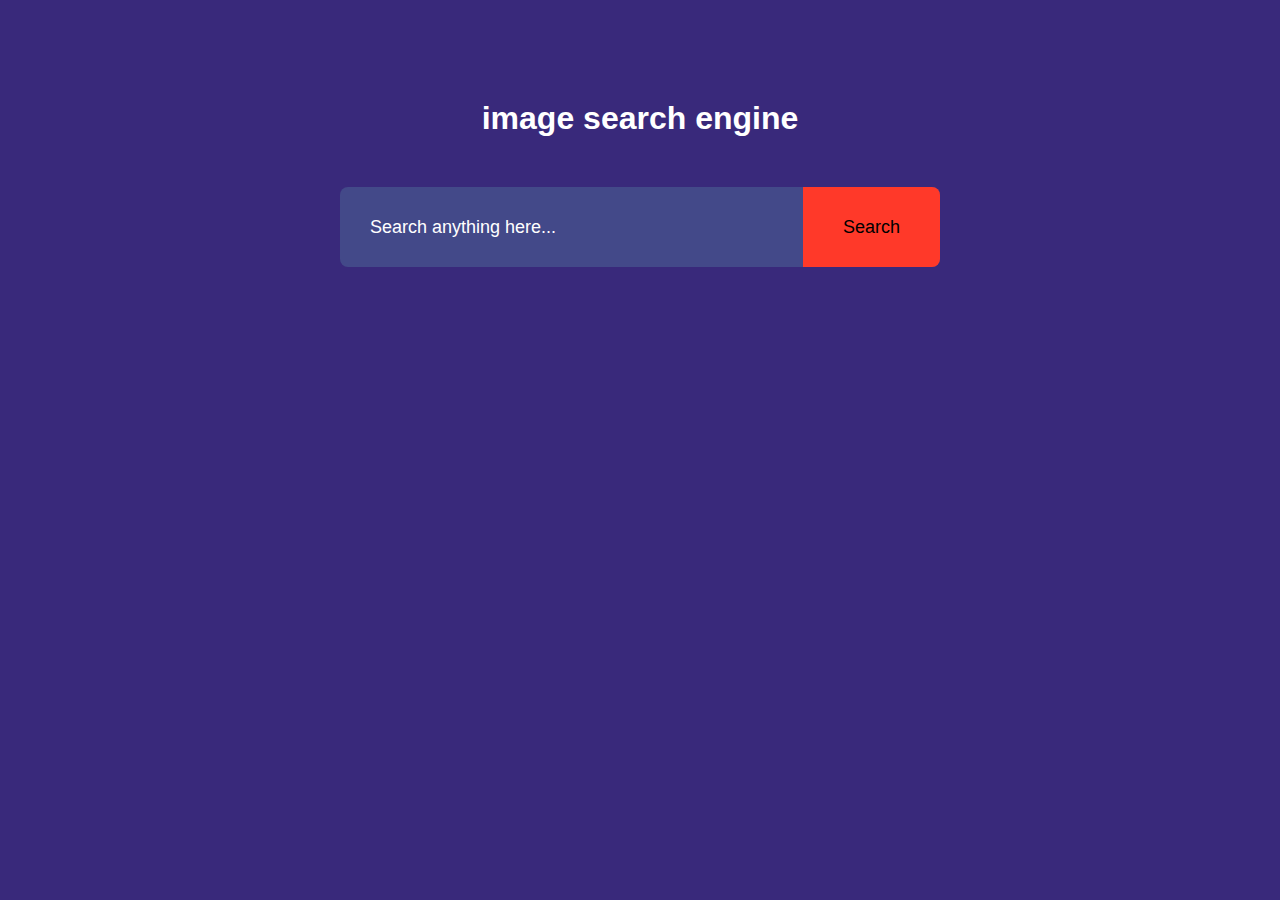
<file: pro10/index.html>
<!DOCTYPE html>
<html lang="en">
<head>
    <meta charset="UTF-8">
    <meta http-equiv="X-UA-Compatible" content="IE=edge">
    <meta name="viewport" content="width=device-width, initial-scale=1.0">
    <link rel="stylesheet" href="style.css">
    <title>image search engine</title>
</head>
<body>
    <h1>image search engine</h1>
    <form id="search-form">
        <input type="text" id="search-box" placeholder="Search anything here...">
        <button>Search</button>
    </form>
    <div id="search-result"></div>
    <button id="show-more-btn">show more</button>

    <script src="script.js"></script>
    
</body>
</html>
</file>
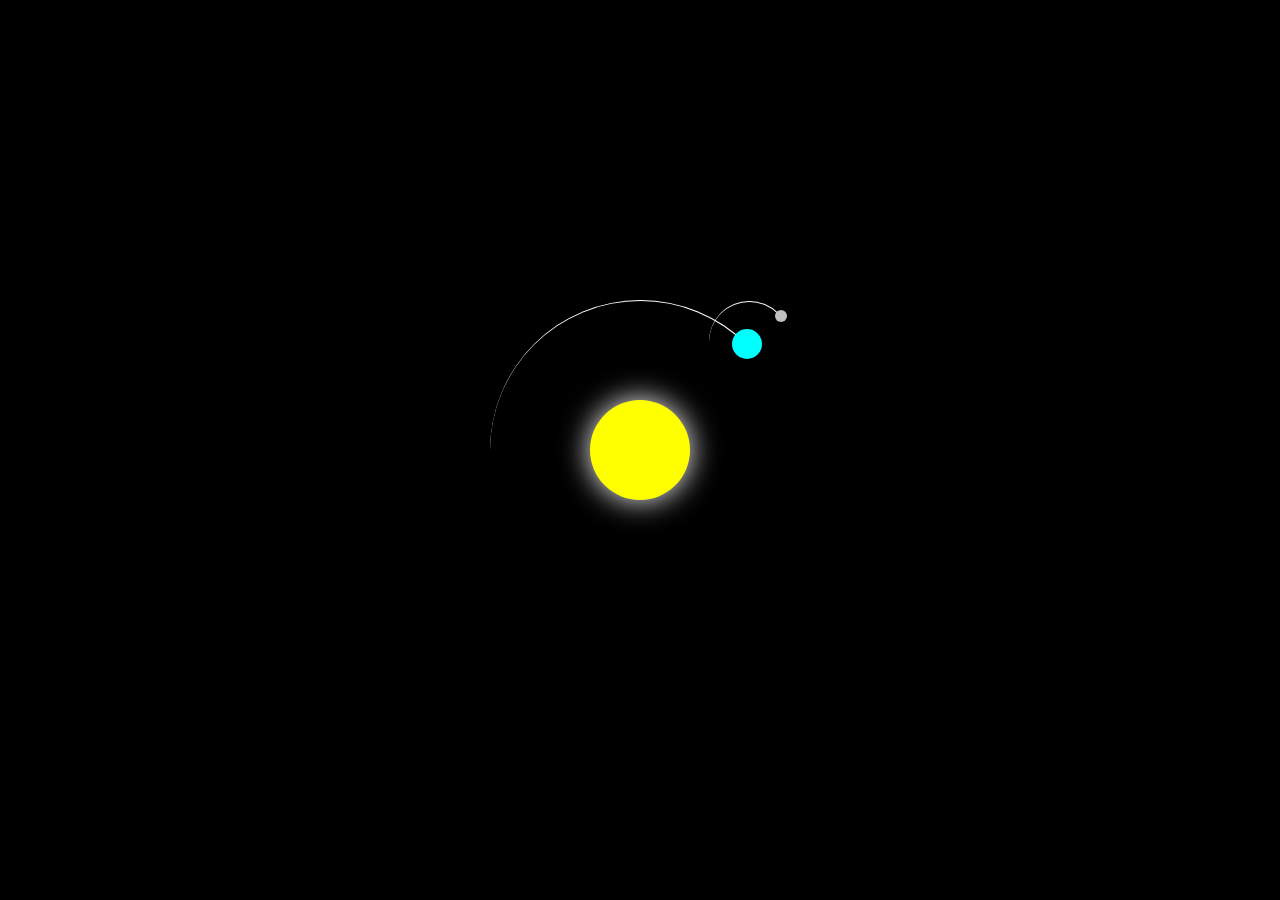
<file: pro10/animaiton/index.html>
<!DOCTYPE html>
<html lang="en">
<head>
    <meta charset="UTF-8">
    <meta http-equiv="X-UA-Compatible" content="IE=edge">
    <meta name="viewport" content="width=device-width, initial-scale=1.0">
    <title>Document</title>
    <style>
        body{
            margin: 0;
            height: 100vh;
            display: flex;
            align-items: center;
            justify-content:center;
            background-color: black;
            overflow: hidden;
        }
        .container{
            font-size: 10px;
            width: 40em;
            height: 40em;
            position: relative;

        }
        .sun{
            position: absolute;
            top :15em;
            left: 15em;
            width: 10em;
            height: 10em;
            background-color: yellow;
            border-radius: 50%;
            box-shadow: 0 0 3em white;


        }

        .earth,.moon{
            position: absolute;
            border-style: solid;
            border-color: white transparent transparent transparent;
            border-width: 0.1em 0.1em 0 0;
            border-radius: 50%;

        }
        .earth{
            top: 5em;
            left: 5em;
            width: 30em;
            height: 30em;
            animation: orbit 36.6s linear infinite;
        }
        .moon{
            top: 0;
            right: 0;
            width: 8em;
            height: 8em;
            animation: orbit 2.7s linear infinite;
            
        }


        .earth::before,.moon::before{
            content: "";
            position: absolute;
            border-radius: 50%;
        }
        .earth::before{
            top: 2.8em;
            right: 2.8em;
            width: 3em;
            height: 3em;
            background-color: aqua;

        }
        .moon::before{
            top: 0.8em;
            right: 0.2em;
            width: 1.2em;
            height: 1.2em;
            background-color: silver;

        }
        @keyframes orbit {
            to{
                transform: rotate(360deg);
            }
            
        }

    </style>
</head>
<body>
    <div class="container">
        <div class="sun"></div>
        <div class="earth">
            <div class="moon">

            </div>
        </div>
    </div>
    
</body>
</html>
</file>
<file: pro10/style.css>
*{
    margin: 0;
    padding: 0;
    font-family: sans-serif;
    box-sizing: border-box;
}
body{
    background: #39297b;
    color: #fff;
}
h1{
    text-align: center;
    margin: 100px auto 50px;
    font-weight: 600;

}
form{
    width: 90%;
    max-width: 600px;
    margin: auto;
    height: 80px;
    background: #434989;
    display: flex;
    align-items: center;
    border-radius: 8px;
}
form input{
    flex: 1;
    height: 100%;
    border: 0;
    outline: 0;
    background: transparent;
    color: #fff;
    font-size: 18px;
    padding: 0 30px;
}

form button{
    padding: 0 40px;
    height: 100%;
    background:#ff3929;
    font-size: 18px;
    border: 0;
   

    outline: 0;
    border-top-right-radius: 8px;
    border-bottom-right-radius: 8px;
    cursor: pointer;
}
::placeholder{
    color: #fff;
    font-size: 18px;
}
#show-more-btn{
    background: #ff3929;
    color: #fff;
    border: 0;
    outline: 0;
    padding: 10px 20px;
    border-radius: 4px;
    margin: 10px auto 100px;
    cursor: pointer;
    display: none;

}
#search-result{
    width: 80%;
    margin: 100px auto 50px;
    display: grid;
    grid-template-columns: 1fr 1fr 1fr;
    grid-gap: 40px;
}
#search-result img{
    width: 100%;
    height: 230px;
    object-fit: cover;
    border-radius: 5px;
}
</file>
